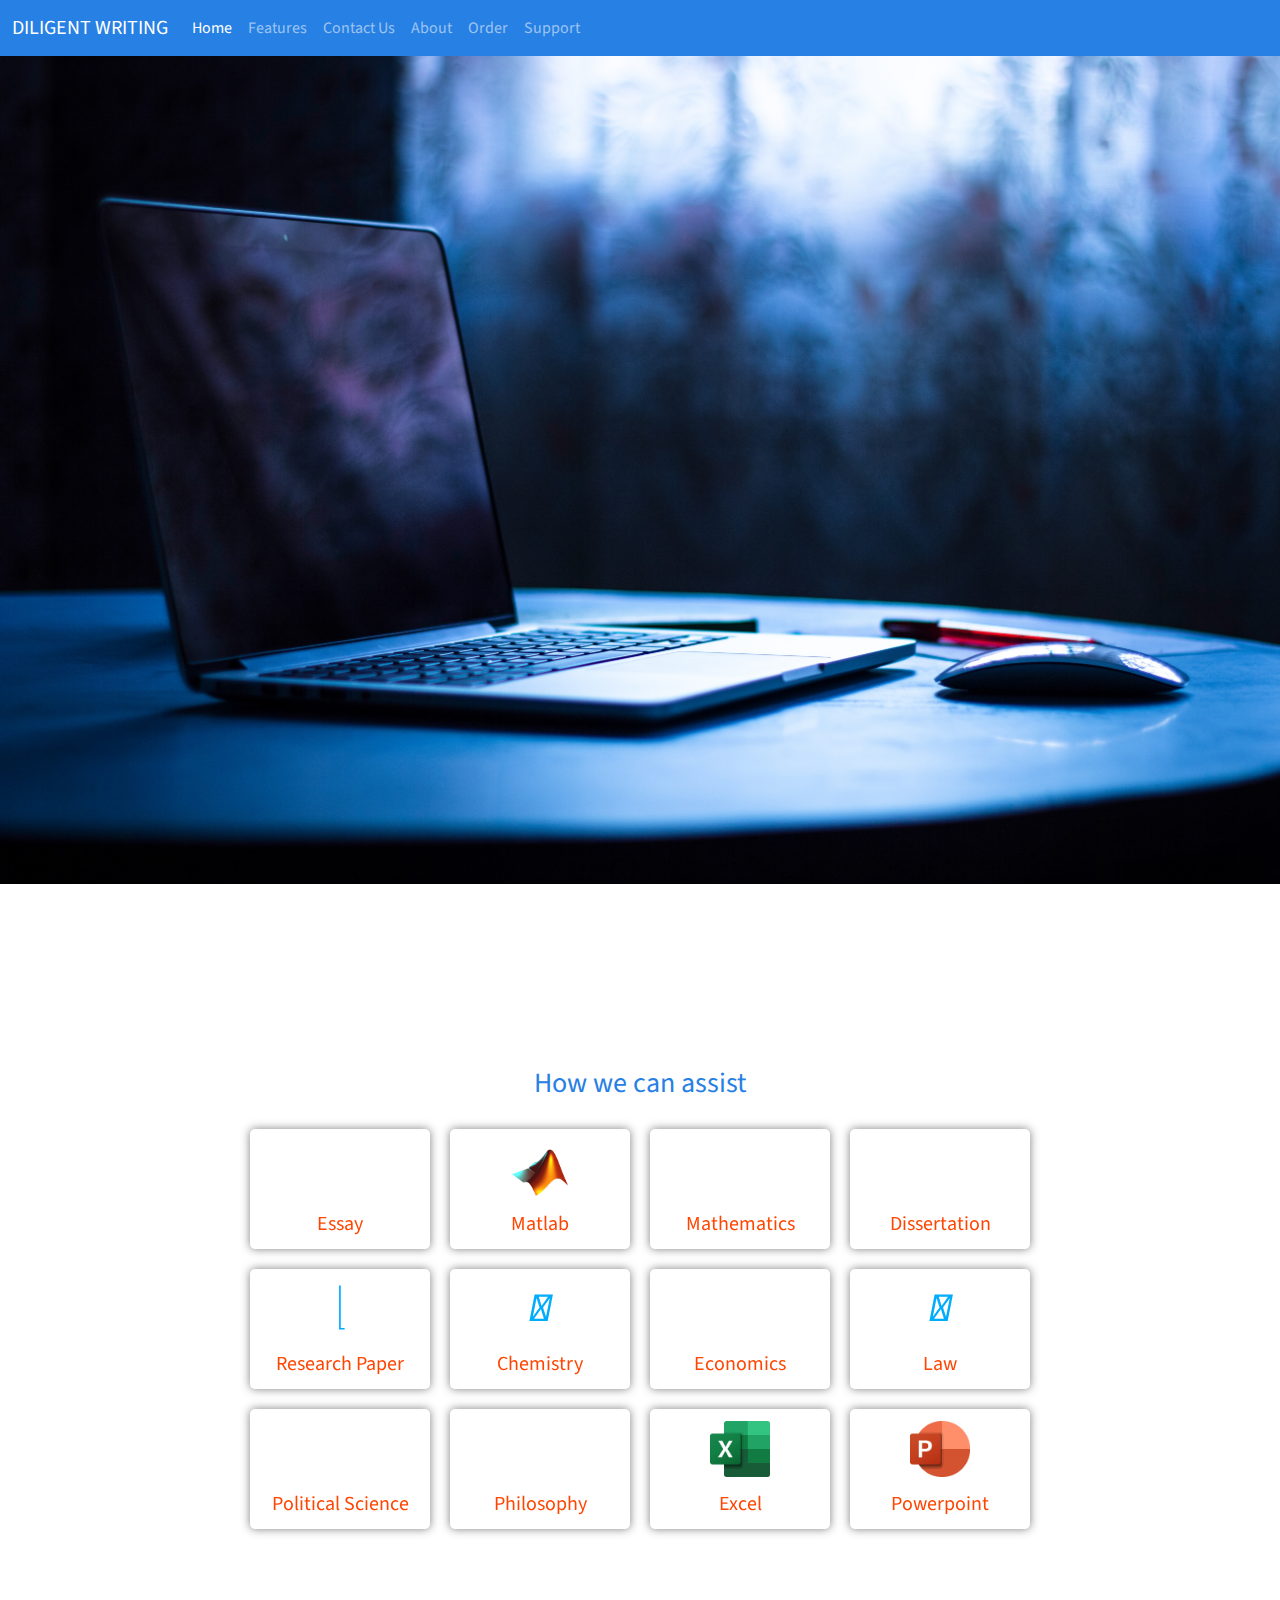
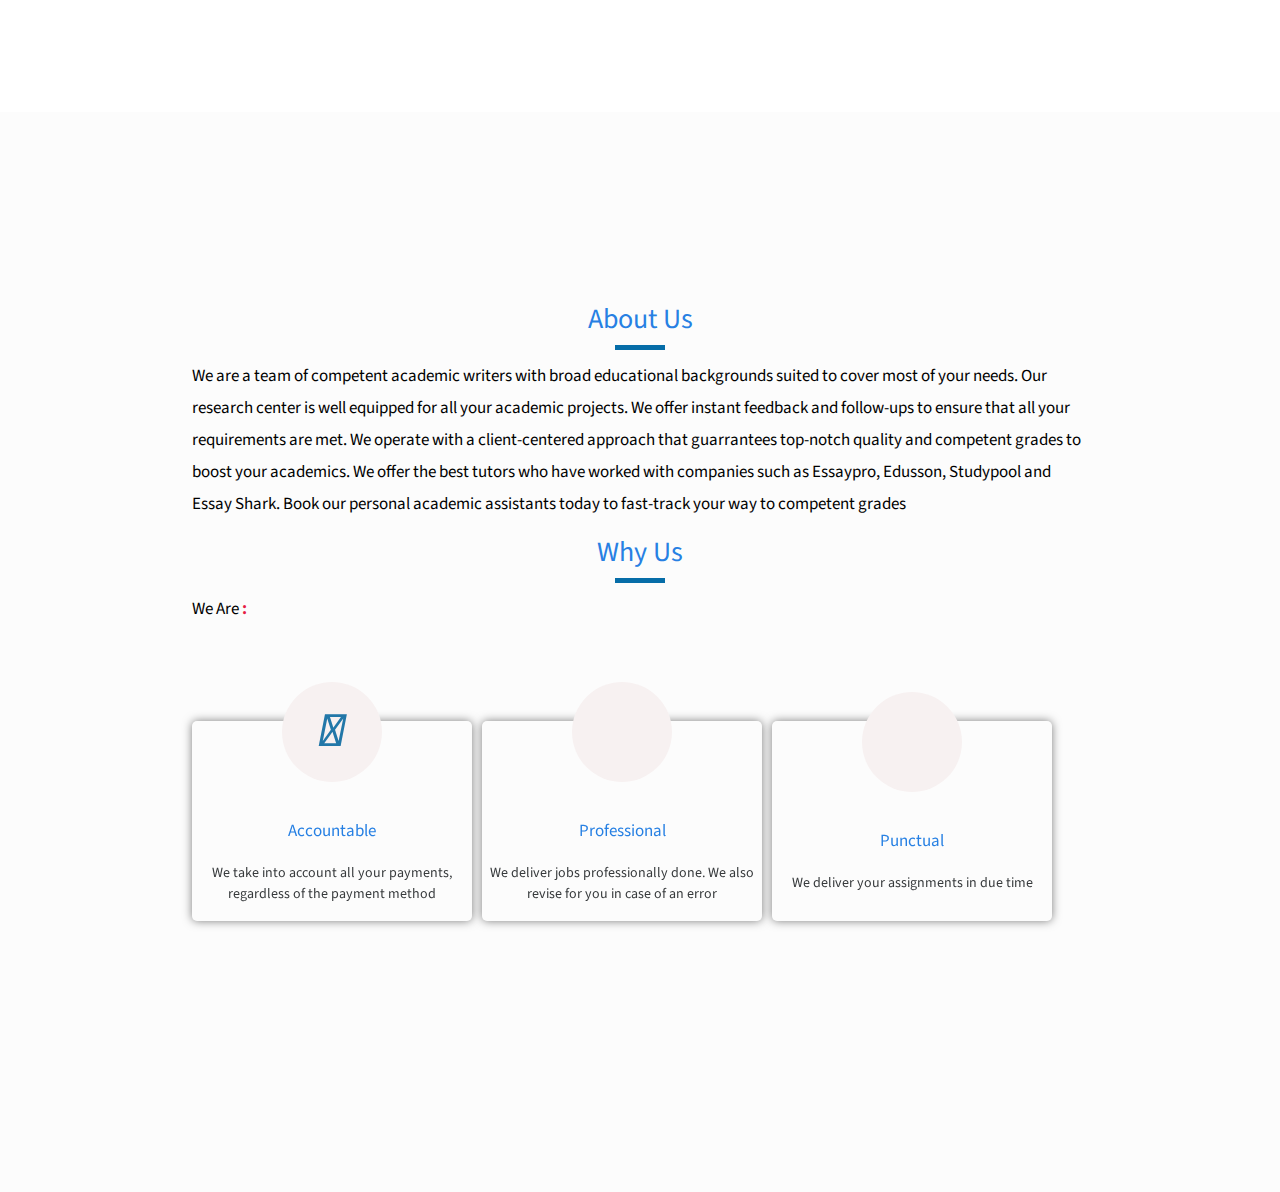
<file: index.html>
<!DOCTYPE html>
<html lang="en">
<head>
   <meta charset="UTF-8">
   <meta http-equiv="X-UA-Compatible" content="IE=edge">
   <meta name="viewport" content="width=device-width, initial-scale=1.0">
   <link rel="stylesheet" href="./assets/css/bootstrap.min.css">
   <link rel="stylesheet" href="./assets/css/main.css">
   <link rel="stylesheet" href="./assets/css/font-awesome.min.css">
   <title>Home | Diligent Writing</title>
</head>
<body>

    <header>
      <nav class="navbar navbar-expand-lg navbar-dark bg-primary">
         <div class="container-fluid">
           <a class="navbar-brand" href="#">DILIGENT WRITING</a>
           <button class="navbar-toggler" type="button" data-bs-toggle="collapse" data-bs-target="#navbarColor01" aria-controls="navbarColor01" aria-expanded="false" aria-label="Toggle navigation">
             <span class="navbar-toggler-icon"></span>
           </button>
       
           <div class="collapse navbar-collapse" id="navbarColor01">
             <ul class="navbar-nav me-auto">
               <li class="nav-item">
                 <a class="nav-link active" href="#">Home
                   <span class="visually-hidden">(current)</span>
                  </a>
               </li>
               <li class="nav-item">
                 <a class="nav-link" href="#">Features</a>
               </li>
               <li class="nav-item">
                 <a class="nav-link" href="#">Contact Us</a>
               </li>
               <li class="nav-item">
                 <a class="nav-link" href="#">About</a>
               </li>
               <li class="nav-item">
                  <a class="nav-link" href="#">Order</a>
                </li>
                <li class="nav-item">
                  <a class="nav-link" href="#">Support</a>
                </li>
             </ul>
   
           </div>
         </div>
       </nav>


    </header>

      <main>
         <div class="intro">
            <p> Top-notch Academic writing quality</p>
            <a href="#" class="btn btn-primary">Order Now</a>
         </div>
      </main>

      <section class="features">
         <h3 class="text-primary">How we can assist</h3>
         <div class="grid-container">

            <div class="neum">
               <i class="fas fa-pen"></i>
               <p>Essay</p>
            </div>

            <div class="neum">
               <img src="./assets/images/matlab.png" alt="">
               <p>Matlab</p>
            </div>

            <div class="neum">
               <i class="fas fa-square-root-alt fa-2x"></i>
               <p>Mathematics</p>
            </div>

            <div class="neum">
               <i class="fas fa-user-graduate"></i>
               <p>Dissertation</p>
            </div>

            <div class="neum">
               <i class="fas fa-search-plus"></i>
               <p>Research Paper</p>
            </div>

            <div class="neum">
               <i class="fas fa-flask"></i>
               <p>Chemistry</p>
            </div>

            <div class="neum">
               <i class="fas fa-money-check-alt"></i>
               <p>Economics</p>
            </div>

            <div class="neum">
               <i class="fas fa-gavel"></i>
               <p>Law</p>
            </div>

            <div class="neum">
               <i class="fas fa-vote-yea"></i>
               <p>Political Science</p>
            </div>

            <div class="neum">
               <i class="fas fa-scroll"></i>
               <p>Philosophy</p>
            </div>

            <div class="neum">
               <img src="./assets/images/excel.png" alt="">
               <p>Excel</p>
            </div>

            <div class="neum">
               <img src="./assets/images/powerpoint.png" alt="">
               <p>Powerpoint</p>

            </div>

         </div>
      </section>
      <section class="about-us">
         <h3 class="text-primary">About Us</h3>
         <div class="border-blue"></div>
         <p>We are a team of competent academic writers with broad educational backgrounds suited to cover most of your needs. 
            Our research center is well equipped for all your academic projects.
             We offer instant feedback and follow-ups to ensure that all your requirements are met.
             We operate with a client-centered approach that guarrantees top-notch quality and competent grades to boost your academics. 
            We offer the best tutors who have worked with companies such as Essaypro, Edusson, Studypool and Essay Shark. 
            Book our personal academic assistants today to fast-track your way to competent grades</p>


            <h3 class="text-primary">Why Us</h3>
            <div class="border-blue"></div>
            <p class="text-sucess">We Are <span>:</span></p>
            <div class="grid">
                  <div class="grid-item">
                     <h4 class="card-title text-info"><i class="far fa-credit-card fa-2x"></i></h4>
                     <p class="card-text text-primary">Accountable</p>
                     <small class="text">We take into account all your payments, regardless of the payment method</small>
                  </div>
                  <div class="grid-item">
                     <h4 class="card-title text-info"><i class="fas fa-user-tie fa-2x"></i></h4>
                     <p class="card-text text-primary">Professional</p>
                     <small class="text">We deliver jobs professionally done. We also revise for you in case of an error</small>
                  </div>
                  <div class="grid-item">
                     <h4 class="card-title text-info"><i class="fas   fa-stopwatch fa-2x"></i></h4>
                     <p class="card-text text-primary">Punctual</p>
                     <small class="text">We deliver your assignments in due time</small>
                  </div>

            </div>
      </section>


      <script src="./assets/javascript/font_awesome_main.js"></script>
    <script src="./assets/javascript/jquery.min.js"></script>
    <script src="./assets/javascript/main.js"></script>
   </body>
</html>
</file>
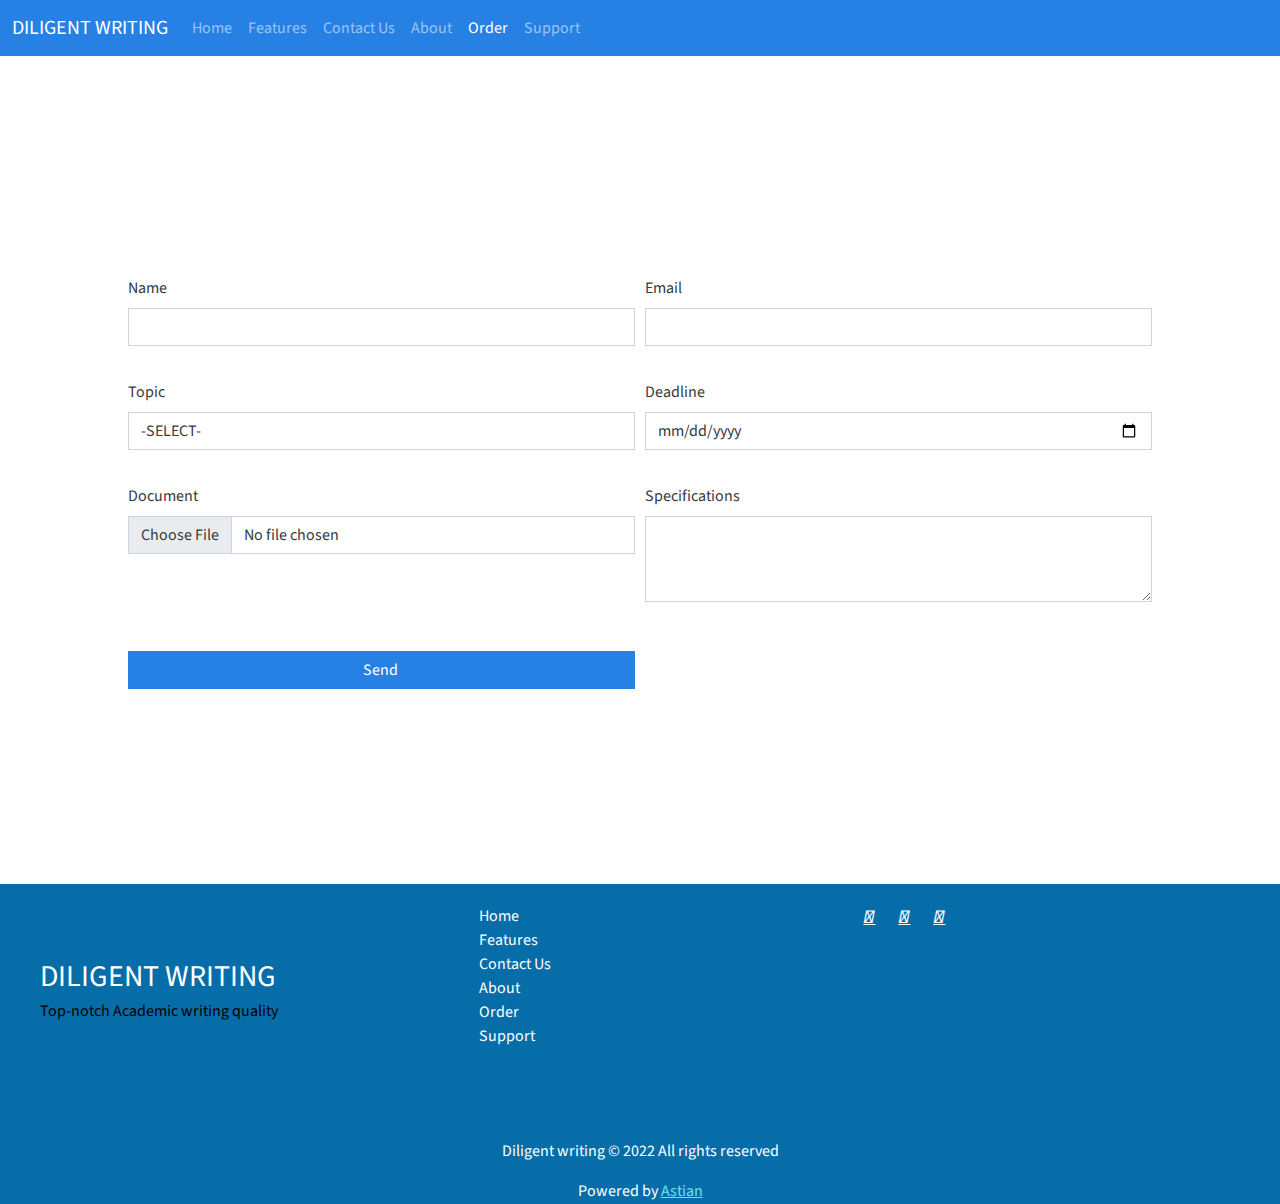
<file: order/index.html>
<!DOCTYPE html>
<html lang="en">
<head>
   <meta charset="UTF-8">
   <meta http-equiv="X-UA-Compatible" content="IE=edge">
   <meta name="viewport" content="width=device-width, initial-scale=1.0">
   <link rel="stylesheet" href="../assets/css/order.css">
   <link rel="stylesheet" href="../assets/css/main.css">
   <link rel="stylesheet" href="../assets/css/bootstrap.min.css">
   <link rel="stylesheet" href="../assets/css/font-awesome.min.css">
   <title>Order</title>
</head>
<body>
   <header>
      <nav class="navbar navbar-expand-lg navbar-dark bg-primary">
          <div class="container-fluid">
              <a class="navbar-brand" href="#">DILIGENT WRITING</a>
              <button class="navbar-toggler" type="button" data-bs-toggle="collapse" data-bs-target="#navbarColor01" aria-controls="navbarColor01" aria-expanded="false" aria-label="Toggle navigation">
           <span class="navbar-toggler-icon"></span>
         </button>

              <div class="collapse navbar-collapse" id="navbarColor01">
                  <ul class="navbar-nav me-auto">
                      <li class="nav-item">
                          <a class="nav-link" href="../">Home
                           <span class="visually-hidden">(current)</span>
                </a>
                      </li>
                      <li class="nav-item">
                          <a class="nav-link" href="../#features">Features</a>
                      </li>
                      <li class="nav-item">
                          <a class="nav-link" href="../#contact">Contact Us</a>
                      </li>
                      <li class="nav-item">
                          <a class="nav-link" href="../#about">About</a>
                      </li>
                      <li class="nav-item">
                          <a class="nav-link active" href="./">Order

                          </a>
                      </li>
                      <li class="nav-item">
                          <a class="nav-link" href="../support/">Support</a>
                      </li>
                  </ul>

              </div>
          </div>
      </nav>


  </header>


  <div class="main">
      <div class="form-wrap">
         <form action="" method="post">
         
               <div class="form-group">
                  <label for="" class="form-label mt-4">Name</label>
                  <input type="text" class="form-control" required name="ord_nm">
              </div>
              <div class="form-group">
                  <label for="" class="form-label mt-4">Email</label>
                  <input type="email" class="form-control" required name="ord_em">
              </div>
              <div class="form-group">
                 <label for="" class="form-label mt-4">Topic</label>
                 <select name="topic" id="" class="form-control" required name="topic">
                    <option value="">-SELECT-</option>
                     <option value="essay">Essay</option>
                     <option value="matlab">Matlab</option>
                     <option value="math">Mathematics</option>
                     <option value="dissertation">Dissertation</option>
                     <option value="respaper">Research paper</option>
                     <option value="chem">Chemistry</option> 
                     <option value="economics">Economics</option>
                     <option value="law">Law</option>
                     <option value="politics">Political Science</option>
                     <option value="philosophy">Philosophy</option>
                     <option value="excel">Excel</option>   
                     <option value="powerpoint">Powerpoint</option>
                 </select>
              </div>
              <div class="form-group">
                 <label for="" class="form-label mt-4">Deadline</label>
                 <input type="date" name="date" id="" class="form-control" required>

              </div>
              <div class="form-group">
               <label for="" class="form-label mt-4">Document</label>
               <input type="file" name="doc" id="" class="form-control" required>
              </div>
              <div class="form-group">
                 <label for="" class="form-label mt-4">Specifications</label>
                 <textarea name="specs" id="" cols="30" rows="3" class="form-control" required></textarea>
              </div>
              <div class="">
                 <label for="" class="form-label mt-4"></label>
                 <input type="submit" value="Send " class="form-control btn btn-primary">
              </div>
         </form>
      </div>
  </div>
  <footer>
   <div class="footer">
       <div class="intr"><span>DILIGENT WRITING</span>
       <p>Top-notch Academic writing quality</p>
       </div>
       <div class="menu2">
           <nav>
               <ul>
                   <li><a href="../">Home</a></li>
                   <li><a href="../#features">Features</a></li>
                   <li><a href="../#contact">Contact Us</a></li>
                   <li><a href="../#about">About</a></li>
                   <li><a href="#">Order</a></li>
                   <li><a href="../support/">Support</a></li>
               </ul>
           </nav>
       </div>
       <div class="conts">
           <a href="https://twitter.com/onestheessay" target="_blank"><i class="fab fa-twitter "></i></a>
           <a href="mailto:diligentwriting20@gmail.com" target="_blank"><i class="far fa-envelope "></i></a>
           <a href="https://www.reddit.com/user/diligentacademia/"><i class="far fa-reddit"></i></a>
       </div>

   </div>
       <div class="dev">
           <p>Diligent writing &copy; 2022 All rights reserved</p>
           <p>Powered by  <a href="mailto:sebastianmuchui79@gmail.com">Astian</a></p>
       </div>
</footer>
   <script src="../assets/javascript/font_awesome_main.js"></script>
   <script src="../assets/javascript/jquery.min.js"></script>
   <script src="../assets/javascript/main.js"></script>

</body>
</html>
</file>
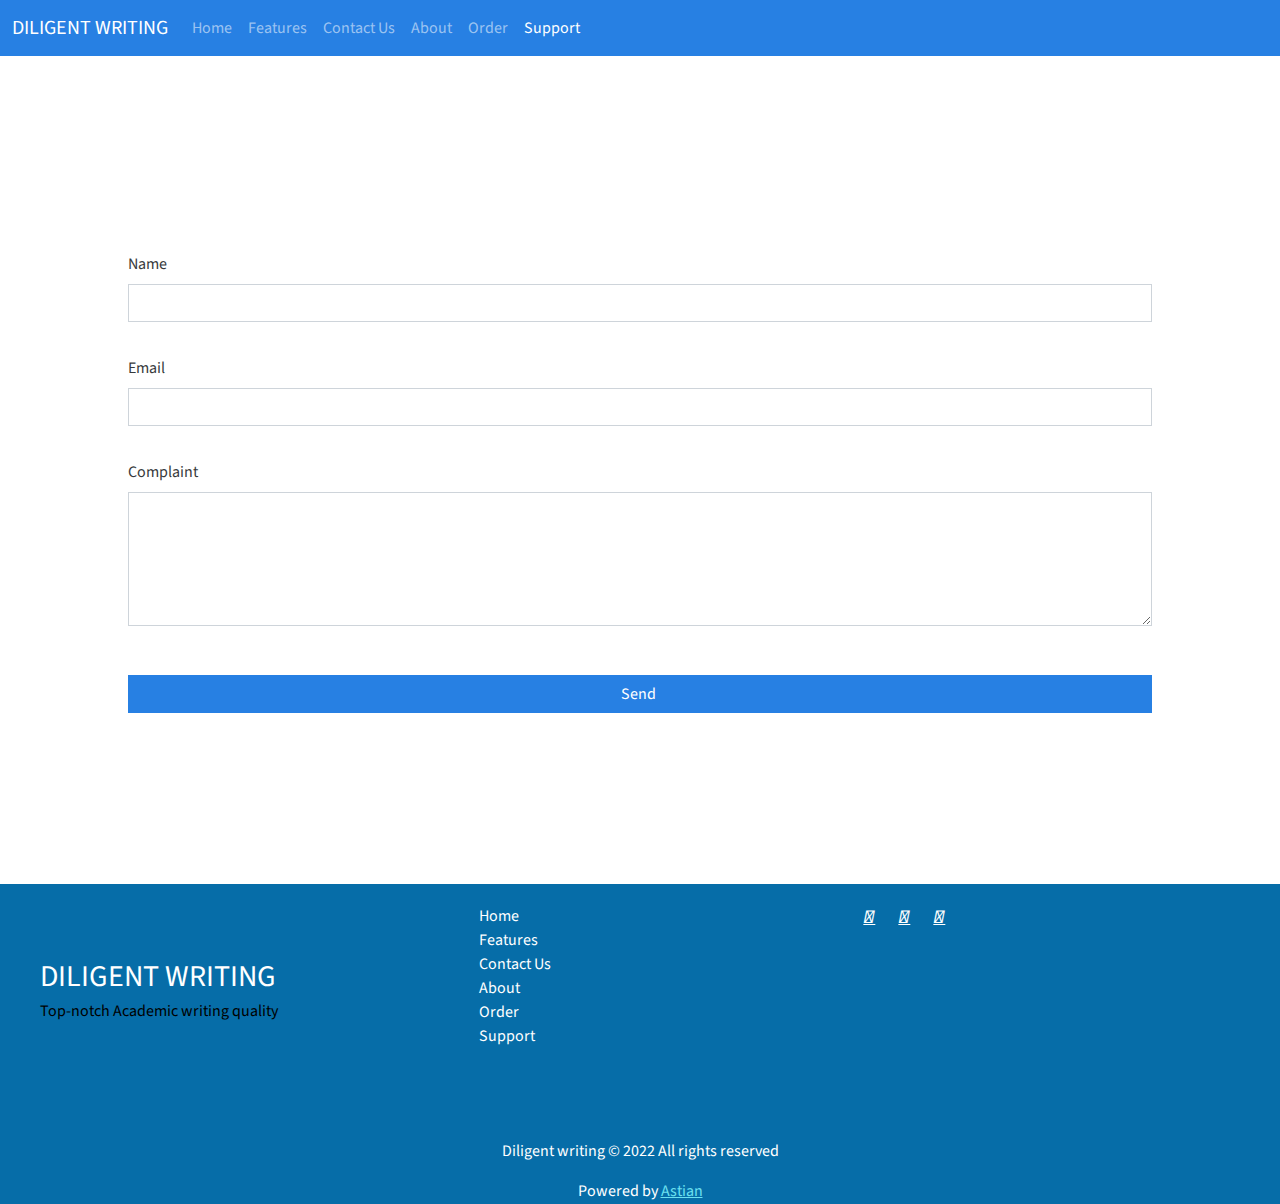
<file: support/index.html>
<!DOCTYPE html>
<html lang="en">
<head>
   <meta charset="UTF-8">
   <meta http-equiv="X-UA-Compatible" content="IE=edge">
   <meta name="viewport" content="width=device-width, initial-scale=1.0">
   <link rel="stylesheet" href="../assets/css/support.css">
   <link rel="stylesheet" href="../assets/css/main.css">
   <link rel="stylesheet" href="../assets/css/bootstrap.min.css">
   <link rel="stylesheet" href="../assets/css/font-awesome.min.css">
   <title>Order</title>
</head>
<body>
   <header>
      <nav class="navbar navbar-expand-lg navbar-dark bg-primary">
          <div class="container-fluid">
              <a class="navbar-brand" href="#">DILIGENT WRITING</a>
              <button class="navbar-toggler" type="button" data-bs-toggle="collapse" data-bs-target="#navbarColor01" aria-controls="navbarColor01" aria-expanded="false" aria-label="Toggle navigation">
           <span class="navbar-toggler-icon"></span>
         </button>

              <div class="collapse navbar-collapse" id="navbarColor01">
                  <ul class="navbar-nav me-auto">
                      <li class="nav-item">
                          <a class="nav-link" href="../">Home
                           <span class="visually-hidden">(current)</span>
                </a>
                      </li>
                      <li class="nav-item">
                          <a class="nav-link" href="../#features">Features</a>
                      </li>
                      <li class="nav-item">
                          <a class="nav-link" href="../#contact">Contact Us</a>
                      </li>
                      <li class="nav-item">
                          <a class="nav-link" href="../#about">About</a>
                      </li>
                      <li class="nav-item">
                          <a class="nav-link " href="../order/">Order

                          </a>
                      </li>
                      <li class="nav-item">
                          <a class="nav-link active" href="#">Support</a>
                      </li>
                  </ul>

              </div>
          </div>
      </nav>


  </header>


  <div class="main">
      <div class="form-wrap">
         <form action="" method="post">
         
               <div class="form-group">
                  <label for="" class="form-label mt-4">Name</label>
                  <input type="text" class="form-control" name="cmp-nm">
              </div>
              <div class="form-group">
                  <label for="" class="form-label mt-4">Email</label>
                  <input type="cmp-email" class="form-control">
              </div>

              <div class="form-group">
                 <label for="" class="form-label mt-4">Complaint</label>
                 <textarea name="cmp" id="" cols="30" rows="5" class="form-control"></textarea>
              </div>
              <div class="">
                 <label for="" class="form-label mt-4"></label>
                 <input type="subm" value="Send " class="form-control btn btn-primary">
              </div>
         </form>
      </div>
  </div>
  <footer>
   <div class="footer">
       <div class="intr"><span>DILIGENT WRITING</span>
       <p>Top-notch Academic writing quality</p>
       </div>
       <div class="menu2">
           <nav>
               <ul>
                   <li><a href="../">Home</a></li>
                   <li><a href="../#features">Features</a></li>
                   <li><a href="../#contact">Contact Us</a></li>
                   <li><a href="../#about">About</a></li>
                   <li><a href="../order/">Order</a></li>
                   <li><a href="#">Support</a></li>
               </ul>
           </nav>
       </div>
       <div class="conts">
           <a href="https://twitter.com/onestheessay" target="_blank"><i class="fab fa-twitter "></i></a>
           <a href="mailto:diligentwriting20@gmail.com" target="_blank"><i class="far fa-envelope "></i></a>
           <a href="https://www.reddit.com/user/diligentacademia/"><i class="far fa-reddit"></i></a>
       </div>

   </div>
       <div class="dev">
           <p>Diligent writing &copy; 2022 All rights reserved</p>
           <p>Powered by  <a href="mailto:sebastianmuchui79@gmail.com">Astian</a></p>
       </div>
</footer>
   <script src="../assets/javascript/font_awesome_main.js"></script>
   <script src="../assets/javascript/jquery.min.js"></script>
   <script src="../assets/javascript/main.js"></script>

</body>
</html>
</file>
<file: assets/css/main.css>
html {
    scroll-behavior: smooth;
    
}
*{
    list-style-type: none;
    text-decoration: none;
    
}
body {
    overflow-x: hidden;
    padding: 0;
    margin: 0;
}

header {
    position: sticky;
    top: 0;
    z-index: 999;
    width: 100%;
    overflow-x: hidden;
    margin: 0;
}

main {
    height: 92vh;
    width: 100%;
    display: flex;
    flex-direction: column;
    align-items: center;
    align-content: center;
    justify-items: center;
    justify-content: center;
    background: url("../images/mohamed-m-6MXDP9u6fmU-unsplash.jpg") center center/cover;
}

main .intro p {
    position: relative;
    left: -300px;
    top: -20px;
    color: #ffffff;
    font-family: -apple-system, BlinkMacSystemFont, 'Segoe UI', Roboto, Oxygen, Ubuntu, Cantarell, 'Open Sans', 'Helvetica Neue', sans-serif;
    font-size: 30px;
    font-weight: 400;
    animation: slideUp;
    opacity: 0;
    animation-duration: 1s;
    animation-fill-mode: forwards;
    animation-iteration-count: 1;
    animation-timing-function: cubic-bezier(0.59, 0.575, 0.565, 1);
    animation-delay: 1s;
}

main .intro a {
    position: relative;
    left: -295px;
    top: -20px;
    opacity: 0;
    animation-name: slideIn;
    animation-delay: 1.5s;
    animation-duration: 2s;
    animation-timing-function: cubic-bezier(0.455, 0.03, 0.515, 0.955);
    animation-iteration-count: 1;
    animation-fill-mode: forwards;
}

@keyframes slideUp {
    0% {
        top: 160px;
        opacity: 0;
    }
    100% {
        top: -20px;
        opacity: 1;
    }
}

@keyframes slideIn {
    0% {
        left: -500px;
        opacity: 0;
    }
    100% {
        left: -290px;
        opacity: 1;
    }
}

.features {
    width: 100%;
    height: 92vh;
    display: flex;
    flex-direction: column;
    align-items: center;
    align-content: center;
    justify-items: center;
    justify-content: center;
    background-color: white;
}

.features .grid-container {
    margin-top: 20px;
    width: max-content;
    height: max-content;
    display: grid;
    grid-template-columns: repeat(4, 1fr);
    grid-gap: 20px;
}

.features .grid-container .neum {
    width: 180px;
    height: 120px;
    background-color: rgba(255, 255, 255, 0.1);
    box-shadow: 0 0 10px rgba(0, 0, 0, 0.5);
    backdrop-filter: blur(60px);
    border-radius: 5px;
    display: flex;
    flex-direction: column;
    align-items: center;
    align-content: center;
    justify-items: center;
    justify-content: center;
    transition: 1s ease-out;
}

.features .grid-container .neum:hover {
    background-color: rgba(0, 0, 0, 0.075);
    transform: translateY(-5px);
}

.neum img {
    position: relative;
    top: -20px;
    width: 70%;
}

.neum p {
    color: orangered;
    font-size: 20px;
    position: fixed;
    top: 80px;
}

.neum i {
    position: relative;
    top: -20px;
    color: rgb(0, 173, 253);
    font-size: 40px;
}

.about-us {
    width: 100%;
    height: 120vh;
    padding-top: 50px;
    padding-bottom: 50px;
    display: flex;
    flex-direction: column;
    justify-content: center;
    align-items: center;
    align-content: center;
    justify-items: center;
    background-color: rgba(238, 238, 238, 0.185);
}

.border-blue {
    width: 50px;
    height: 5px;
    background-color: #066da8;
    border: 1px solid #066da8;
}

.about-us p {
    width: 70%;
    padding-top: 10px;
    font-size: 17px;
    line-height: 2rem;
    color: black;
}

.about-us span {
    font-weight: bold;
    color: rgb(230, 28, 68);
}

.grid {
    flex-direction: column;
    justify-content: center;
    align-items: center;
    align-content: center;
    justify-items: center;
    width: 70%;
    height: 40vh;
    display: grid;
    grid-template-columns: repeat(4, 1fr);
    grid-gap: 10px;
}

.grid-item {
    width: 280px;
    height: 200px;
    background-color: rgba(255, 255, 255, 0.1);
    box-shadow: 0 0 10px rgba(0, 0, 0, 0.5);
    backdrop-filter: blur(60px);
    border-radius: 5px;
    display: flex;
    flex-direction: column;
    align-items: center;
    align-content: center;
    justify-items: center;
    justify-content: center;
    transition: 1s ease-out;
    text-align: center;
}

.grid-item h4 {
    width: 90px;
    height: 90px;
    background-color: #f7f1f1;
    position: relative;
    top: -35px;
    border-radius: 50%;
    padding: 50px;
    text-align: center;
    display: flex;
    flex-direction: column;
    align-items: center;
    align-content: center;
    justify-items: center;
    justify-content: center;
}

.grid-item i {
    color: #2277a8;
}

.grid-item p,
.grid-item small {
    position: relative;
    top: -20px;
}

.about-us .intxt {
    color: #680707;
    font-size: 20px;
    font-weight: 800;

}
.contact{
    height: 70vh;
    width: 100%;  
    background-color: rgba(255, 255, 255, 0.966);
    display: flex;
    flex-direction: column;
    align-items: center;
    align-content: center;
    justify-items: center;
    justify-content: center;
     padding-bottom: 50PX;
}
.contact .form-container{
    width: 50%;
}
footer{
    background-color:#066da8;
    height: max-content;
}
.footer{
    height: 30vh;
    width: 100%;
    background-color:#066da8;
    display: inline-flex;
    color: white;
    box-sizing: border-box;
    padding: 20px;
}
.footer div{
    /* margin-top: 50px; */
    width: 33%;
}
.footer .intr{
    margin: 50px 0 0 20px;
    display: block;
}
.footer .intr span{
    padding-bottom: 60px;
    font-size: 30px;
}
.footer .intr p{
    color: black;
}
.footer *{
    color:white;

}
.footer .menu2 nav ul li a{
    text-decoration: none;
}
.footer .menu2 nav ul li a:hover{
    color:rgba(255, 255, 255, 0.842);
}
.conts i{
    position: relative;
    margin-top: 50px;
    padding: 0 10px;
    font-size: 19px;
}
.conts i:hover{
    transition: all cubic-bezier(0.075, 0.82, 0.165, 1) 2s;
    transform: translateY(-10px);
}
.dev{
    color:white;
    width: 100%;
    background-color:#066da8;
    height: 50px;
    display: flex;
    flex-direction: column;
    align-items: center;
    justify-content: center;
    align-content: center;
    justify-items: center;
}
.dev p a{
    color: #6be0f0;
}

/* Responsiveness */

@media (min-width:290px) and (max-width:360px) {
    body{
        margin: 0;
        padding: 0;
        overflow-x: hidden;
        box-sizing: border-box;
        
    }
    header {
        position: fixed;
        top: 0;
        z-index: 99;
        width: 99.9vw;
        overflow-x: hidden;
        margin: 0;
        padding: 0;
    }
    
    main{
        width: 100%;
    }
    main .intro p {
        color: white;
        position: relative;
        left: 0;
        top: -75px;
        font-size: 6vw;
        opacity: 0;
        animation-name: slideUpR;
        animation-delay: 0.5s;
        animation-duration: 2s;
        animation-timing-function: cubic-bezier(0.455, 0.03, 0.515, 0.955);
        animation-iteration-count: 1;
        animation-fill-mode: forwards;
    }
    main .intro a {
        position: relative;
        left: 0;
        top: -70px;
        opacity: 0;
        animation-name: slideInR;
        animation-delay: 1.5s;
        animation-duration: 2s;
        animation-timing-function: cubic-bezier(0.455, 0.03, 0.515, 0.955);
        animation-iteration-count: 1;
        animation-fill-mode: forwards;
    }
    @keyframes slideInR {
        0% {
            left: -90px;
            opacity: 0;
        }
        100% {
            left: 0;
            opacity: 1;
        }
    }
    @keyframes slideUpR {
        0% {
            top: 160px;
            opacity: 0;
        }
        100% {
            top: -75px;
            opacity: 1;
        }
    }
    .features {
        height: max-content;
        padding: 10px 0 10px 0;
    }
    .features .grid-container {
        display: grid;
        grid-template-columns: repeat(2, 1fr);
        grid-gap: 10px;
    }
    .features .grid-container .neum {
        width: 150px;
        height: 120px;
    }
    .features .grid-container .neum i {
        font-size: 30px;
    }
    .features .grid-container .neum p {
        position: fixed;
        top: 70px;
        font-size: 15px;
    }
    .about-us{
        height: max-content;
    }
    .about-us p{
        width: 90vw;
    }
    .grid{
        height: max-content;
        display: grid;
        grid-template-columns: repeat(1,1fr);
        grid-gap: 50px;
    }
    .contact{
        height: max-content;
    }
    .contact .form-container{
        width: 90%;
    }
    .footer{
        height: max-content;
        display: block;
    }
    .footer div{
        width: 100%;
    }
    .footer .conts{
        margin-left: 30px;
    }
}
</file>
<file: assets/css/order.css>
body{
   margin: 0;
   padding: 0;
   box-sizing: border-box;
   overflow-x: hidden;
}
.main{
   width: 100%;
   height: 92vh;
 display: flex;
 flex-direction: column;
 align-content: center;
 align-items: center;
 justify-content: center;
 justify-items: center;
}
.form-wrap{
   width: 80%;

}

.form-wrap form{
   display: grid;
   grid-template-columns: repeat(2,1fr);
   grid-gap: 10px;
}

@media (min-width:320px) and (max-width:380px){

body{
   margin: 0;
   padding: 0;
   box-sizing: border-box;
   overflow-x: hidden;
}
.main{
   width: 100%;
   height: max-content;
   padding: 50px 0;
 background: rgb(254, 254, 254);
 display: flex;
 flex-direction: column;
 align-content: center;
 align-items: center;
 justify-content: center;
 justify-items: center;
}
.form-wrap{
   width: 90%;

}

.form-wrap form{
   display: grid;
   grid-template-columns: repeat(1,1fr);
   grid-gap: 1px;
}
}
</file>
<file: assets/css/support.css>
body{
   margin: 0;
   padding: 0;
   box-sizing: border-box;
   overflow-x: hidden;
}
.main{
   width: 100%;
   height: 92vh;
 display: flex;
 flex-direction: column;
 align-content: center;
 align-items: center;
 justify-content: center;
 justify-items: center;
}
.form-wrap{
   width: 80%;

}

.form-wrap form{
   display: grid;
   grid-template-columns: repeat(1,1fr);
   grid-gap: 10px;
}

@media (min-width:320px) and (max-width:380px){

body{
   margin: 0;
   padding: 0;
   box-sizing: border-box;
   overflow-x: hidden;
}
.main{
   width: 100%;
   height: max-content;
   padding: 50px 0;
 background: rgb(254, 254, 254);
 display: flex;
 flex-direction: column;
 align-content: center;
 align-items: center;
 justify-content: center;
 justify-items: center;
}
.form-wrap{
   width: 90%;

}

.form-wrap form{
   display: grid;
   grid-template-columns: repeat(1,1fr);
   grid-gap: 1px;
}
}
</file>
